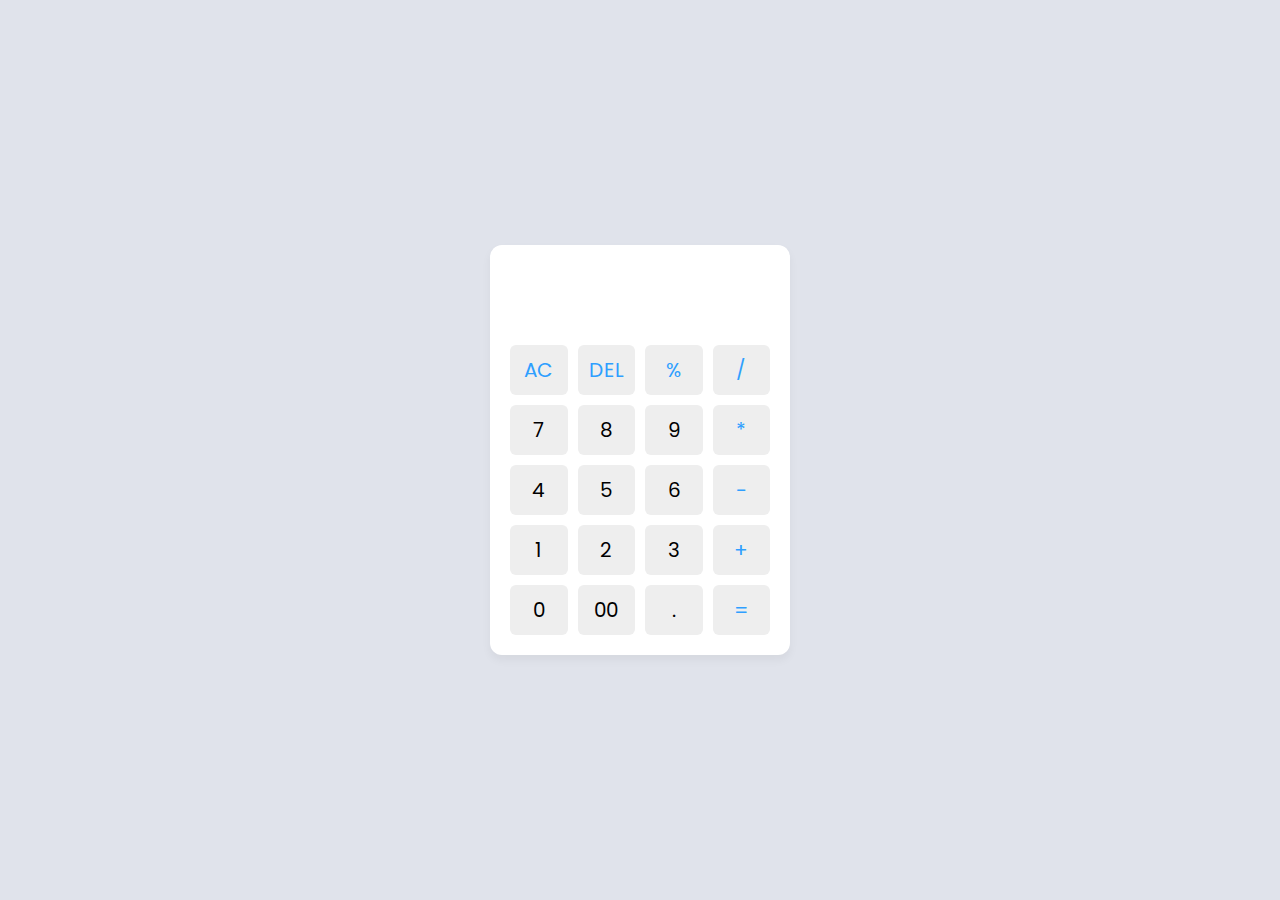
<file: calculator/index.html>
<!DOCTYPE html>
<html lang="en">
  <head>
    <meta charset="UTF-8" />
    <meta http-equiv="X-UA-Compatible" content="IE=edge" />
    <meta name="viewport" content="width=device-width, initial-scale=1.0" />
    <title>Calculator in HTML CSS & JavaScript</title>
    <link rel="stylesheet" href="style.css" />
  </head>
  <body>
    <div class="container">
      <input type="text" class="display" />

      <div class="buttons">
        <button class="operator" data-value="AC">AC</button>
        <button class="operator" data-value="DEL">DEL</button>
        <button class="operator" data-value="%">%</button>
        <button class="operator" data-value="/">/</button>

        <button data-value="7">7</button>
        <button data-value="8">8</button>
        <button data-value="9">9</button>
        <button class="operator" data-value="*">*</button>

        <button data-value="4">4</button>
        <button data-value="5">5</button>
        <button data-value="6">6</button>
        <button class="operator" data-value="-">-</button>

        <button data-value="1">1</button>
        <button data-value="2">2</button>
        <button data-value="3">3</button>
        <button class="operator" data-value="+">+</button>

        <button data-value="0">0</button>
        <button data-value="00">00</button>
        <button data-value=".">.</button>
        <button class="operator" data-value="=">=</button>
      </div>
    </div>

    <script src="script.js"></script>
  </body>
</html>
</file>
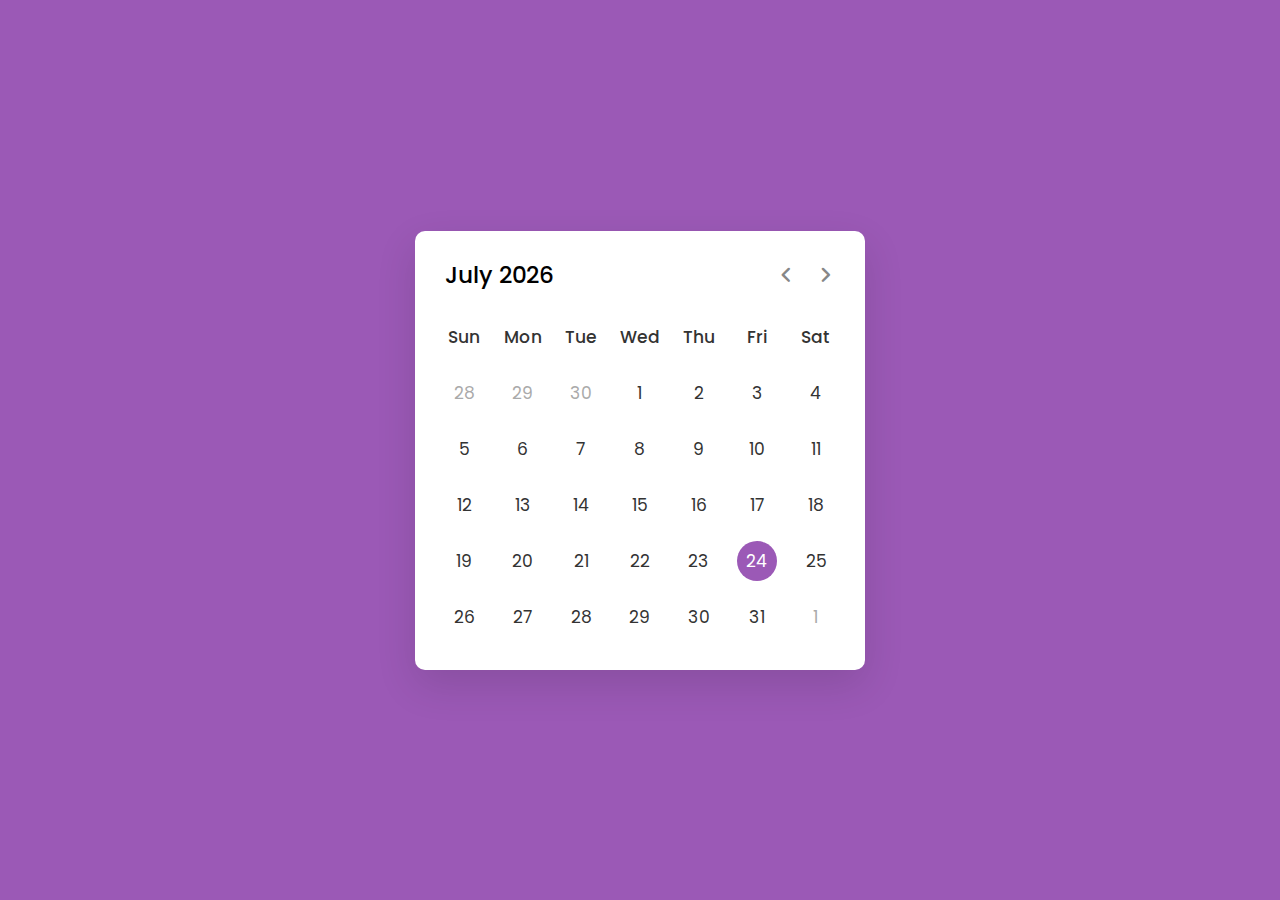
<file: calendar/index.html>
<!DOCTYPE html>
<html lang="en" dir="ltr">
  <head>
    <meta charset="utf-8">
    <title>Dynamic Calendar</title>
    <link rel="stylesheet" href="style.css">
    <meta name="viewport" content="width=device-width, initial-scale=1.0">
    <!-- Google Font Link for Icons -->
    <link rel="stylesheet" href="https://fonts.googleapis.com/css2?family=Material+Symbols+Rounded:opsz,wght,FILL,GRAD@20..48,100..700,0..1,-50..200">
    <script src="script.js" defer></script>
  </head>
  <body>
    <div class="wrapper">
      <header>
        <p class="current-date"></p>
        <div class="icons">
          <span id="prev" class="material-symbols-rounded">chevron_left</span>
          <span id="next" class="material-symbols-rounded">chevron_right</span>
        </div>
      </header>
      <div class="calendar">
        <ul class="weeks">
          <li>Sun</li>
          <li>Mon</li>
          <li>Tue</li>
          <li>Wed</li>
          <li>Thu</li>
          <li>Fri</li>
          <li>Sat</li>
        </ul>
        <ul class="days"></ul>
      </div>
    </div>
    
  </body>
</html>
</file>
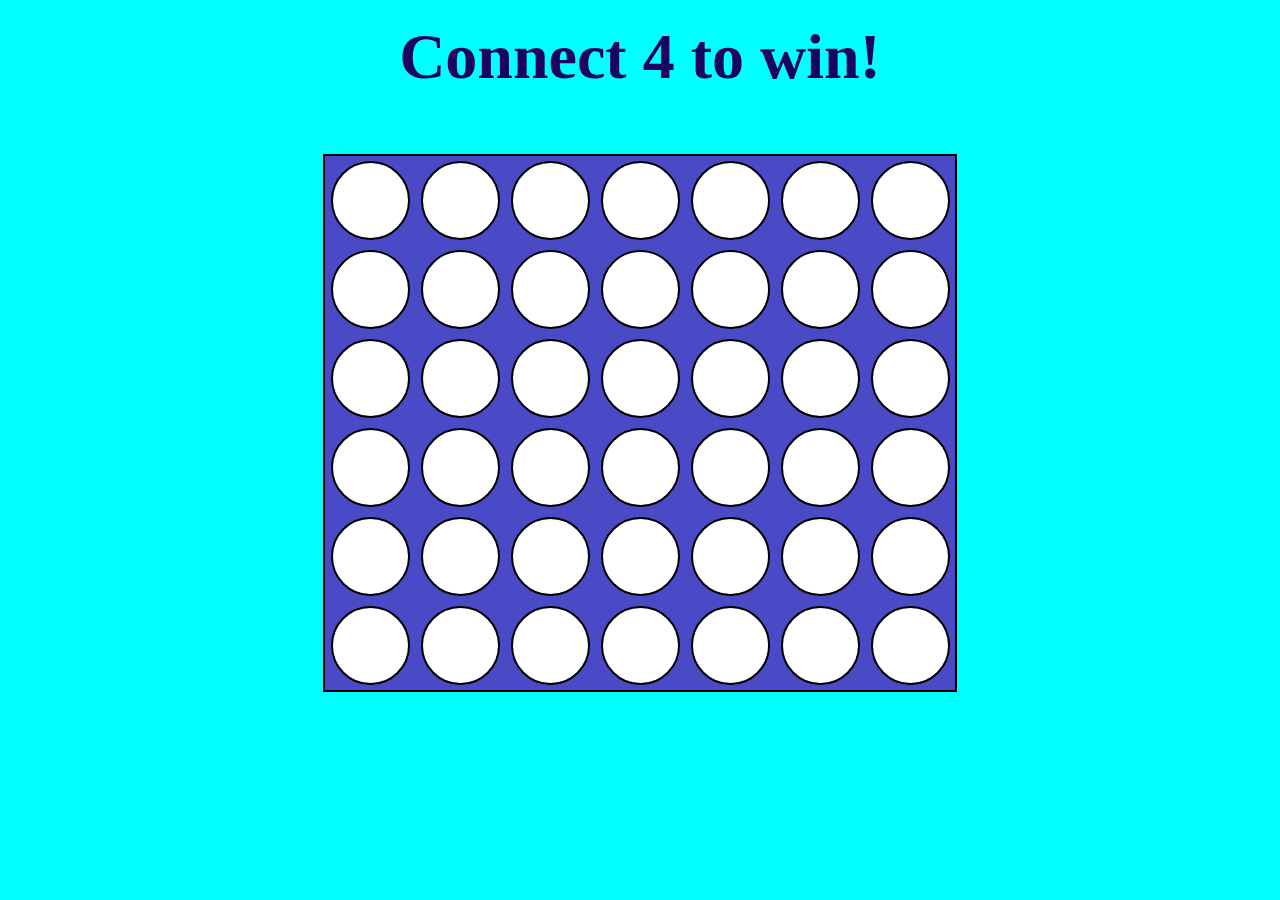
<file: connect 4/index.html>
<!DOCTYPE html>
<html lang="en">
<head>
    <meta charset="UTF-8">
    <meta http-equiv="X-UA-Compatible" content="IE=edge">
    <meta name="viewport" content="width=device-width, initial-scale=1.0">
    <title>game</title>
    <link rel="stylesheet" href="style.css">
</head>

<body>
    <h1 id="heading"> Connect 4 to win!</h1>

    <div class="board">

        <ul class="column" id="c1">
            <p id="c1r6"></p>
            <p id="c1r5"></p>
            <p id="c1r4"></p>
            <p id="c1r3"></p>
            <p id="c1r2"></p>
            <p id="c1r1"></p>
        </ul>
        <ul class="column" id="c2">
            <p id="c2r6"></p>
            <p id="c2r5"></p>
            <p id="c2r4"></p>
            <p id="c2r3"></p>
            <p id="c2r2"></p>
            <p id="c2r1"></p>
        </ul>
        <ul class="column" id="c3">
            <p id="c3r6"></p>
            <p id="c3r5"></p>
            <p id="c3r4"></p>
            <p id="c3r3"></p>
            <p id="c3r2"></p>
            <p id="c3r1"></p>
        </ul>
        <ul class="column" id="c4">
            <p id="c4r6"></p>
            <p id="c4r5"></p>
            <p id="c4r4"></p>
            <p id="c4r3"></p>
            <p id="c4r2"></p>
            <p id="c4r1"></p>
        </ul>
        <ul class="column" id="c5">
            <p id="c5r6"></p>
            <p id="c5r5"></p>
            <p id="c5r4"></p>
            <p id="c5r3"></p>
            <p id="c5r2"></p>
            <p id="c5r1"></p>
        </ul>
        <ul class="column" id="c6">
            <p id="c6r6"></p>
            <p id="c6r5"></p>
            <p id="c6r4"></p>
            <p id="c6r3"></p>
            <p id="c6r2"></p>
            <p id="c6r1"></p>
        </ul>
        <ul class="column" id="c7">
            <p id="c7r6"></p>
            <p id="c7r5"></p>
            <p id="c7r4"></p>
            <p id="c7r3"></p>
            <p id="c7r2"></p>
            <p id="c7r1"></p>
        </ul>


    </div>


</body>
<script src="./script.js"></script>

</html>
</file>
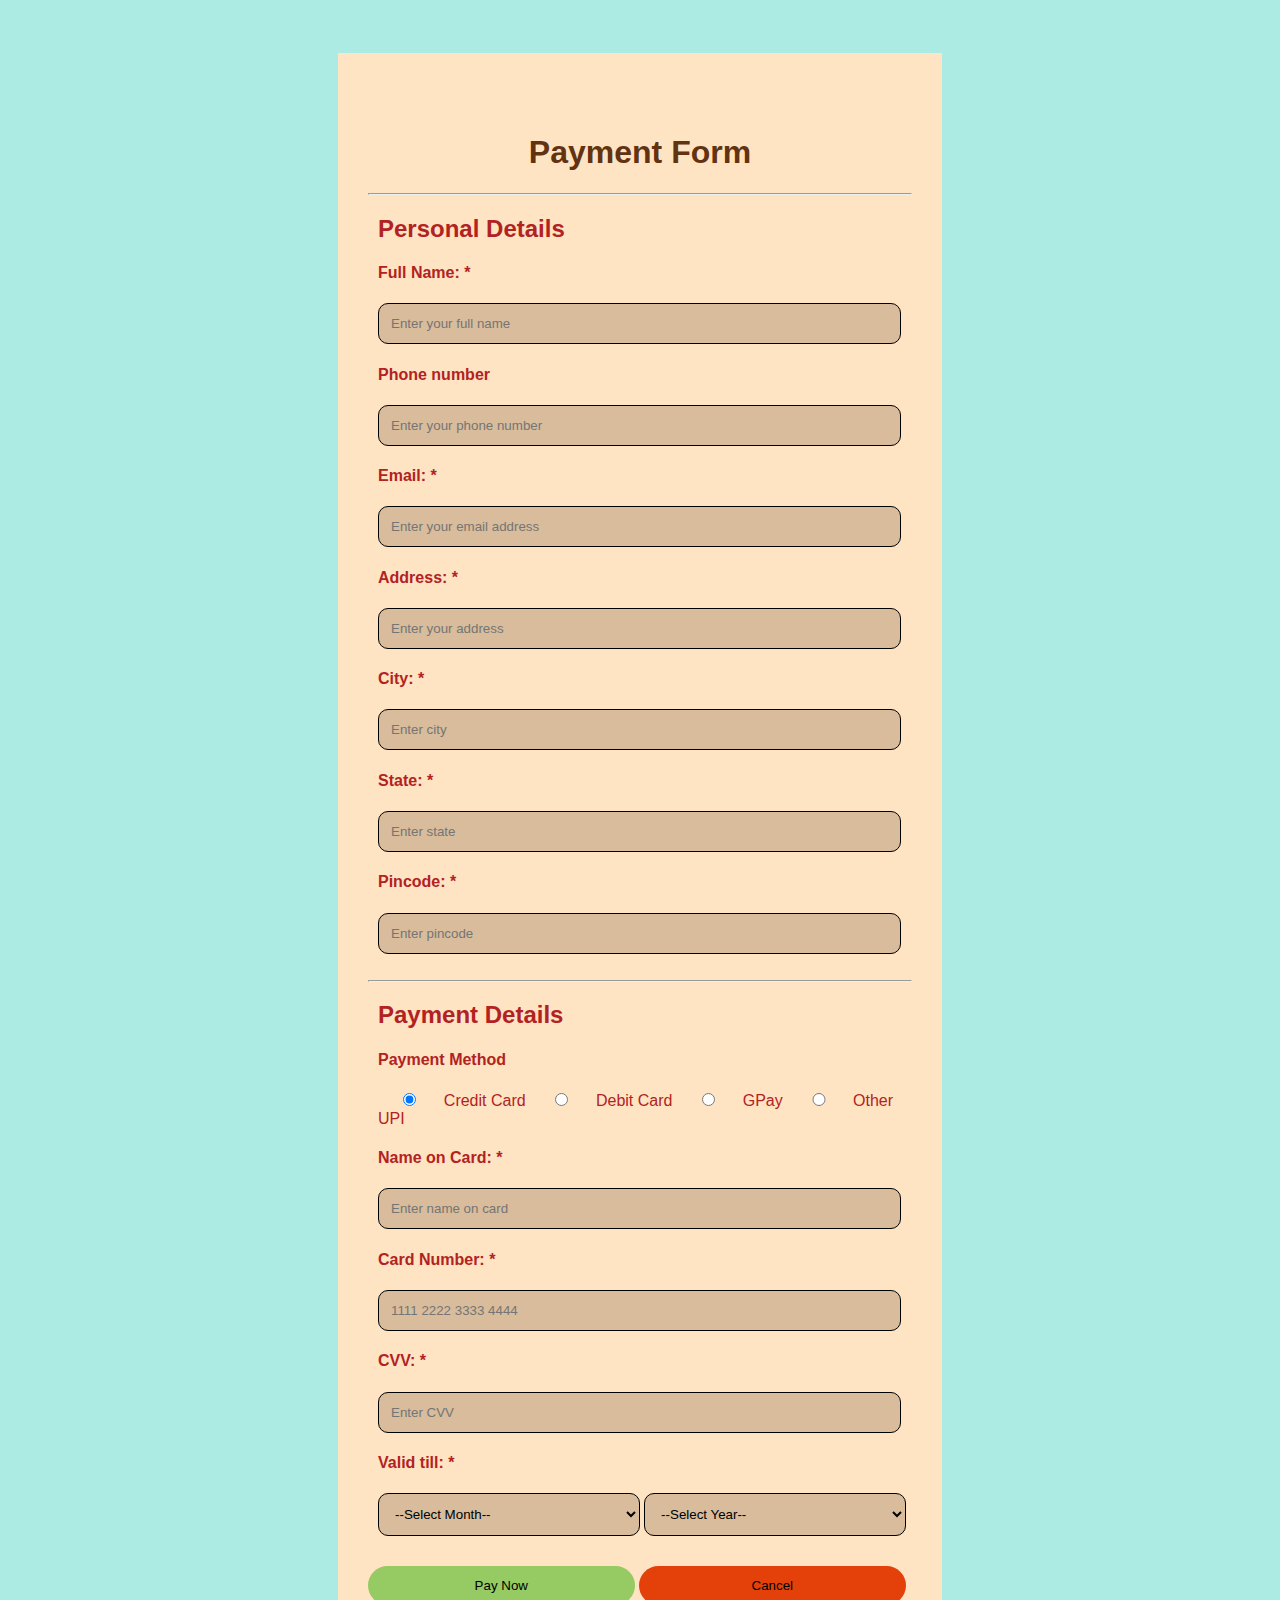
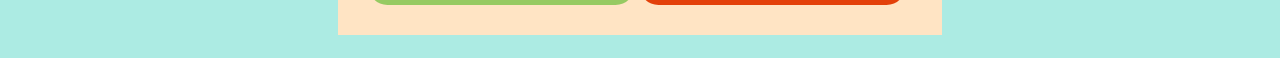
<file: Payment Form/index.html>
<!DOCTYPE html>
<html lang="en">
<head>
    <meta charset="UTF-8">
    <meta name="viewport" content="width=device-width, initial-scale=1.0">
    <title>Payment Form</title>
    <link rel="stylesheet" href="styles.css">
    <script src="script.js" defer></script>
</head>
<body>
  <div class="container">
  <h1>Payment Form</h1>
  <hr>
  <div id="personal">
    <h2>Personal Details</h2>
    <h4>Full Name: *</h4>
    <input type="text" id="name" placeholder="Enter your full name" required>
    <h4>Phone number</h4>
    <input type="number" id="number" placeholder="Enter your phone number">
    <h4>Email: *</h4>
    <input type="email" id="email" placeholder="Enter your email address" required>
    <h4>Address: *</h4>
    <input type="text" id="address" placeholder="Enter your address" required>
    <h4>City: *</h4>
    <input type="text" id="city" placeholder="Enter city" required>
    <h4>State: *</h4>
    <input type="text" id="state" placeholder="Enter state" required>
    <h4>Pincode: *</h4>
    <input type="number" id="pincode" placeholder="Enter pincode" required>
  </div>
  <br>
  <hr>
  <div id="payment">
    <h2>Payment Details</h2>
    <h4>Payment Method</h4>
    <input type="radio" name="payment" value="credit" checked> Credit Card
    <input type="radio" name="payment" value="debit"> Debit Card
    <input type="radio" name="payment" value="GPAY"> GPay
    <input type="radio" name="payment" value="UPI"> Other UPI
  </div>

  <div id="card_details">
    <h4>Name on Card: *</h4>
    <input type="text" id="card_name" placeholder="Enter name on card" required>
    <h4>Card Number: *</h4>
    <input type="number" id="cardno" placeholder="1111 2222 3333 4444">
    <h4>CVV: *</h4>
    <input type="password" id="CVV" placeholder="Enter CVV">
    <h4>Valid till: *</h4>
    <select>
      <option value="">--Select Month--</option>
      <option value="January">January</option>
      <option value="February">February</option>
      <option value="March">March</option>
      <option value="April">April</option>
      <option value="May">May</option>
      <option value="June">June</option>
      <option value="July">July</option>
      <option value="August">August</option>
      <option value="September">September</option>
      <option value="October">October</option>
      <option value="November">November</option>
      <option value="December">December</option>
    </select>
    <select>
      <option value="">--Select Year--</option>
      <option value="2025">2025</option>
      <option value="2026">2026</option>
      <option value="2027">2027</option>
      <option value="2028">2028</option>
      <option value="2029">2029</option>
      <option value="2030">2030</option>
      <option value="2031">2031</option>
      <option value="2032">2032</option>
      <option value="2033">2033</option>
      <option value="2034">2034</option>
      <option value="2035">2035</option>
    </select>
  </div>

  <div id="upi_details" style="display: none;">
    <h4>UPI ID: *</h4>
    <input type="text" id="UPI_ID" placeholder="Enter UPI ID" required>

  </div>
  <input type="submit" value="Pay Now">
  <input type="reset" value="Cancel">
</div>
</body>
</html>
</file>
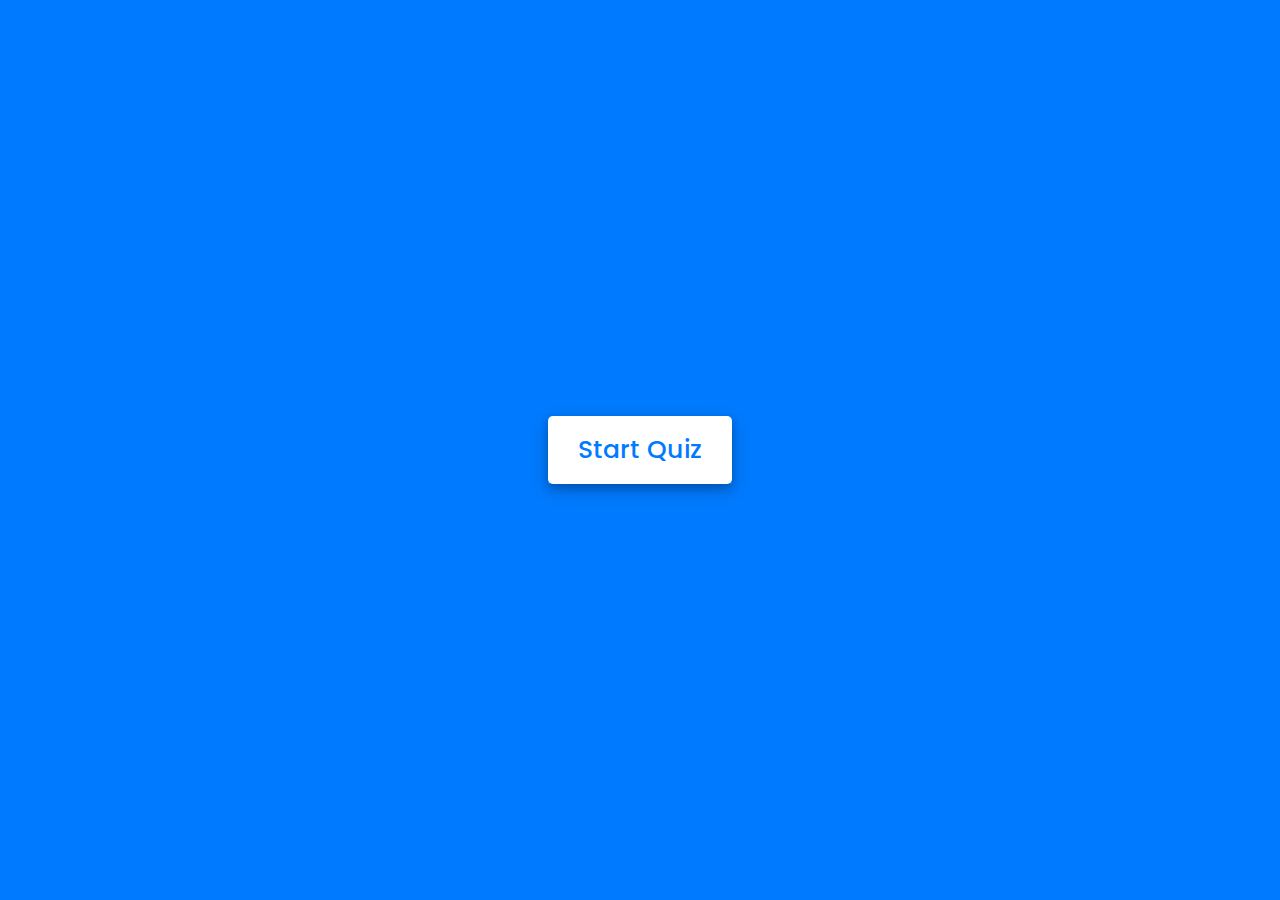
<file: quiz app/index.html>
<!DOCTYPE html>
<html lang="en">
<head>
    <meta charset="UTF-8">
    <meta name="viewport" content="width=device-width, initial-scale=1.0">
    <title>Quiz App</title>
    <link rel="stylesheet" href="style.css">
    <!-- FontAweome CDN Link for Icons-->
    <link rel="stylesheet" href="https://cdnjs.cloudflare.com/ajax/libs/font-awesome/5.15.3/css/all.min.css"/>
</head>
<body>
    <!-- start Quiz button -->
    <div class="start_btn"><button>Start Quiz</button></div>

    <!-- Info Box -->
    <div class="info_box">
        <div class="info-title"><span>Some Rules of this Quiz</span></div>
        <div class="info-list">
            <div class="info">1. You will have only <span>15 seconds</span> per each question.</div>
            <div class="info">2. Once you select your answer, it can't be undone.</div>
            <div class="info">3. You can't select any option once time goes off.</div>
            <div class="info">4. You can't exit from the Quiz while you're playing.</div>
            <div class="info">5. You'll get points on the basis of your correct answers.</div>
        </div>
        <div class="buttons">
            <button class="quit">Exit Quiz</button>
            <button class="restart">Continue</button>
        </div>
    </div>

    <!-- Quiz Box -->
    <div class="quiz_box">
        <header>
            <div class="title">Awesome Quiz Application</div>
            <div class="timer">
                <div class="time_left_txt">Time Left</div>
                <div class="timer_sec">15</div>
            </div>
            <div class="time_line"></div>
        </header>
        <section>
            <div class="que_text">
                <!-- Here I've inserted question from JavaScript -->
            </div>
            <div class="option_list">
                <!-- Here I've inserted options from JavaScript -->
            </div>
        </section>

        <!-- footer of Quiz Box -->
        <footer>
            <div class="total_que">
                <!-- Here I've inserted Question Count Number from JavaScript -->
            </div>
            <button class="next_btn">Next Que</button>
        </footer>
    </div>

    <!-- Result Box -->
    <div class="result_box">
        <div class="icon">
            <i class="fas fa-crown"></i>
        </div>
        <div class="complete_text">You've completed the Quiz!</div>
        <div class="score_text">
            <!-- Here I've inserted Score Result from JavaScript -->
        </div>
        <div class="buttons">
            <button class="restart">Replay Quiz</button>
            <button class="quit">Quit Quiz</button>
        </div>
    </div>

    <!-- Inside this JavaScript file I've inserted Questions and Options only -->
    <script src="./questions.js"></script>

    <!-- Inside this JavaScript file I've coded all Quiz Codes -->
    <script src="./script.js"></script>

</body>
</html>
</file>
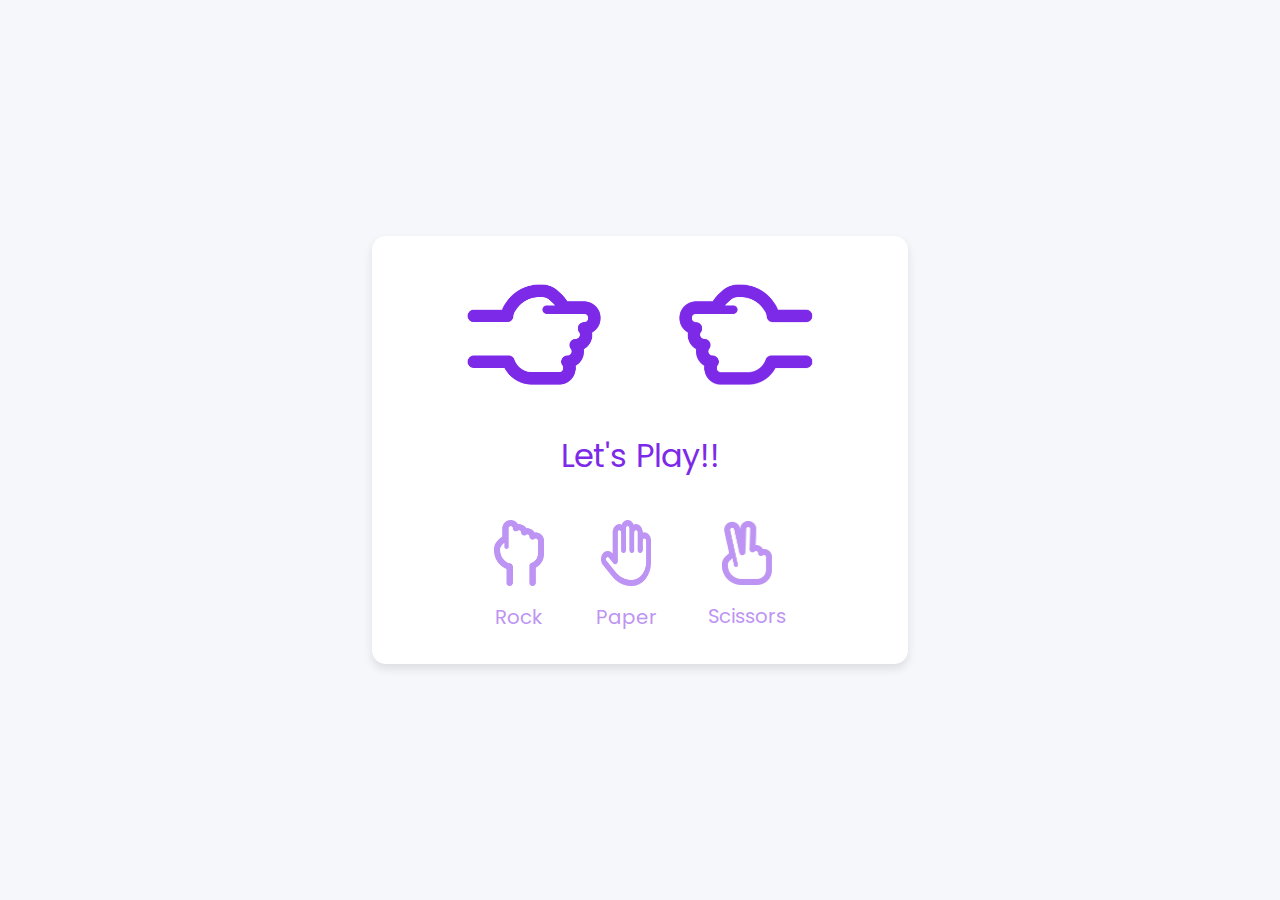
<file: rock paper sciissors/index.html>
<!DOCTYPE html>
<html lang="en">
  <head>
    <meta charset="UTF-8" />
    <meta http-equiv="X-UA-Compatible" content="IE=edge" />
    <meta name="viewport" content="width=device-width, initial-scale=1.0" />
    <title>JavaScript Game | Rock Paper Scissors</title>
    <link rel="stylesheet" href="style.css" />
  </head>
  <body>
    <section class="container">
      <div class="result_field">
        <div class="result_images">
          <span class="user_result">
            <img src="images/rock.png" alt="" />
          </span>
          <span class="cpu_result">
            <img src="images/rock.png" alt="" />
          </span>
        </div>
        <div class="result">Let's Play!!</div>
      </div>

      <div class="option_images">
        <span class="option_image">
          <img src="images/rock.png" alt="rkimg" />
          <p>Rock</p>
        </span>
        <span class="option_image">
          <img src="images/paper.png" alt="ppimg" />
          <p>Paper</p>
        </span>
        <span class="option_image">
          <img src="images/scissors.png" alt="scimg" />
          <p>Scissors</p>
        </span>
      </div>
    </section>

    <script src="script.js" defer></script>
  </body>
</html>
</file>
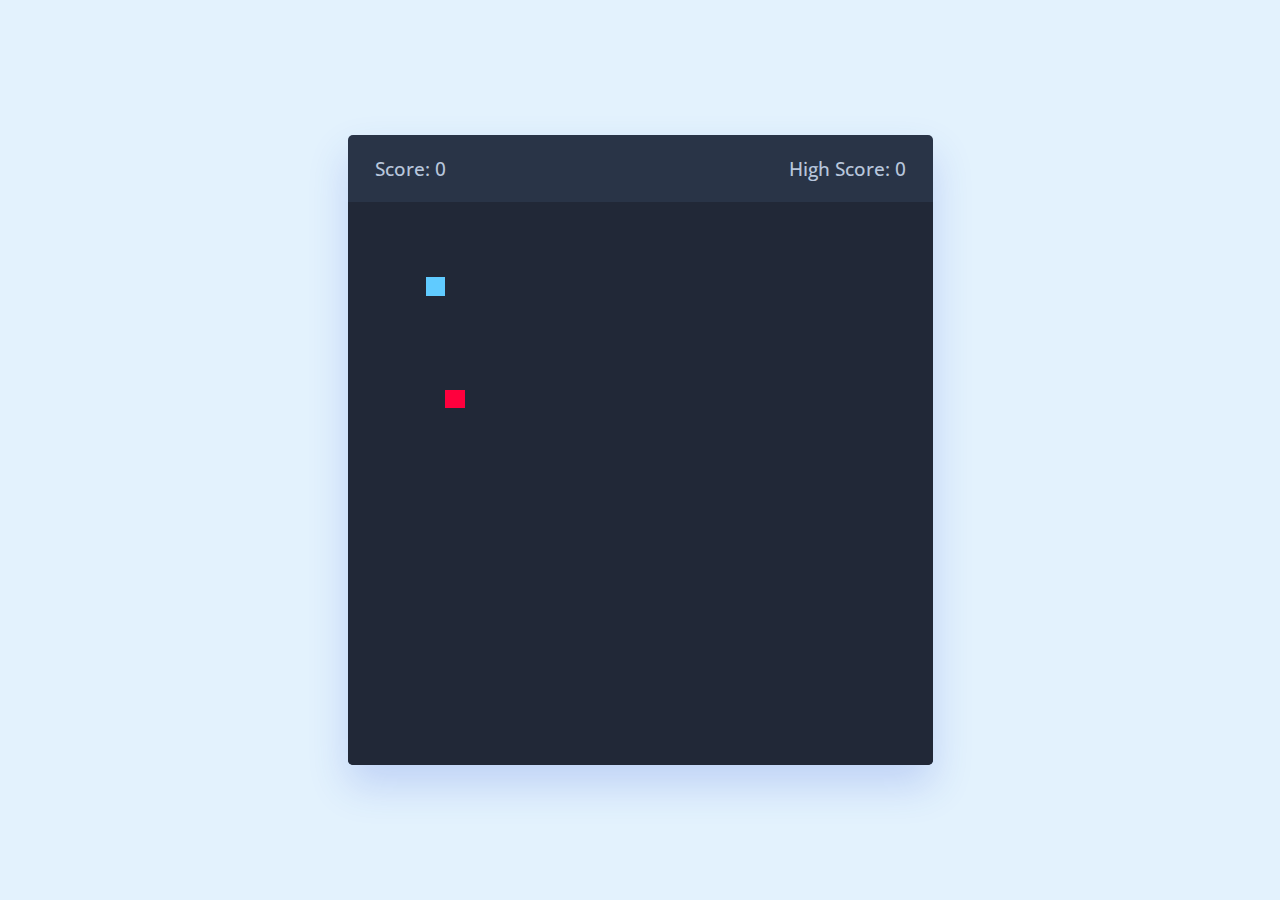
<file: snake game/index.html>
<!DOCTYPE html>
<html lang="en" dir="ltr">
  <head>
    <meta charset="utf-8">
    <title>Snake Game</title>
    <link rel="stylesheet" href="style.css">
    <meta name="viewport" content="width=device-width, initial-scale=1.0">
    <link rel="stylesheet" href="https://cdnjs.cloudflare.com/ajax/libs/font-awesome/6.3.0/css/all.min.css">
    <script src="script.js" defer></script>
  </head>
  <body>
    <div class="wrapper">
      <div class="game-details">
        <span class="score">Score: 0</span>
        <span class="high-score">High Score: 0</span>
      </div>
      <div class="play-board"></div>
      <div class="controls">
        <i data-key="ArrowLeft" class="fa-solid fa-arrow-left-long"></i>
        <i data-key="ArrowUp" class="fa-solid fa-arrow-up-long"></i>
        <i data-key="ArrowRight" class="fa-solid fa-arrow-right-long"></i>
        <i data-key="ArrowDown" class="fa-solid fa-arrow-down-long"></i>
      </div>
    </div>

  </body>
</html>
</file>
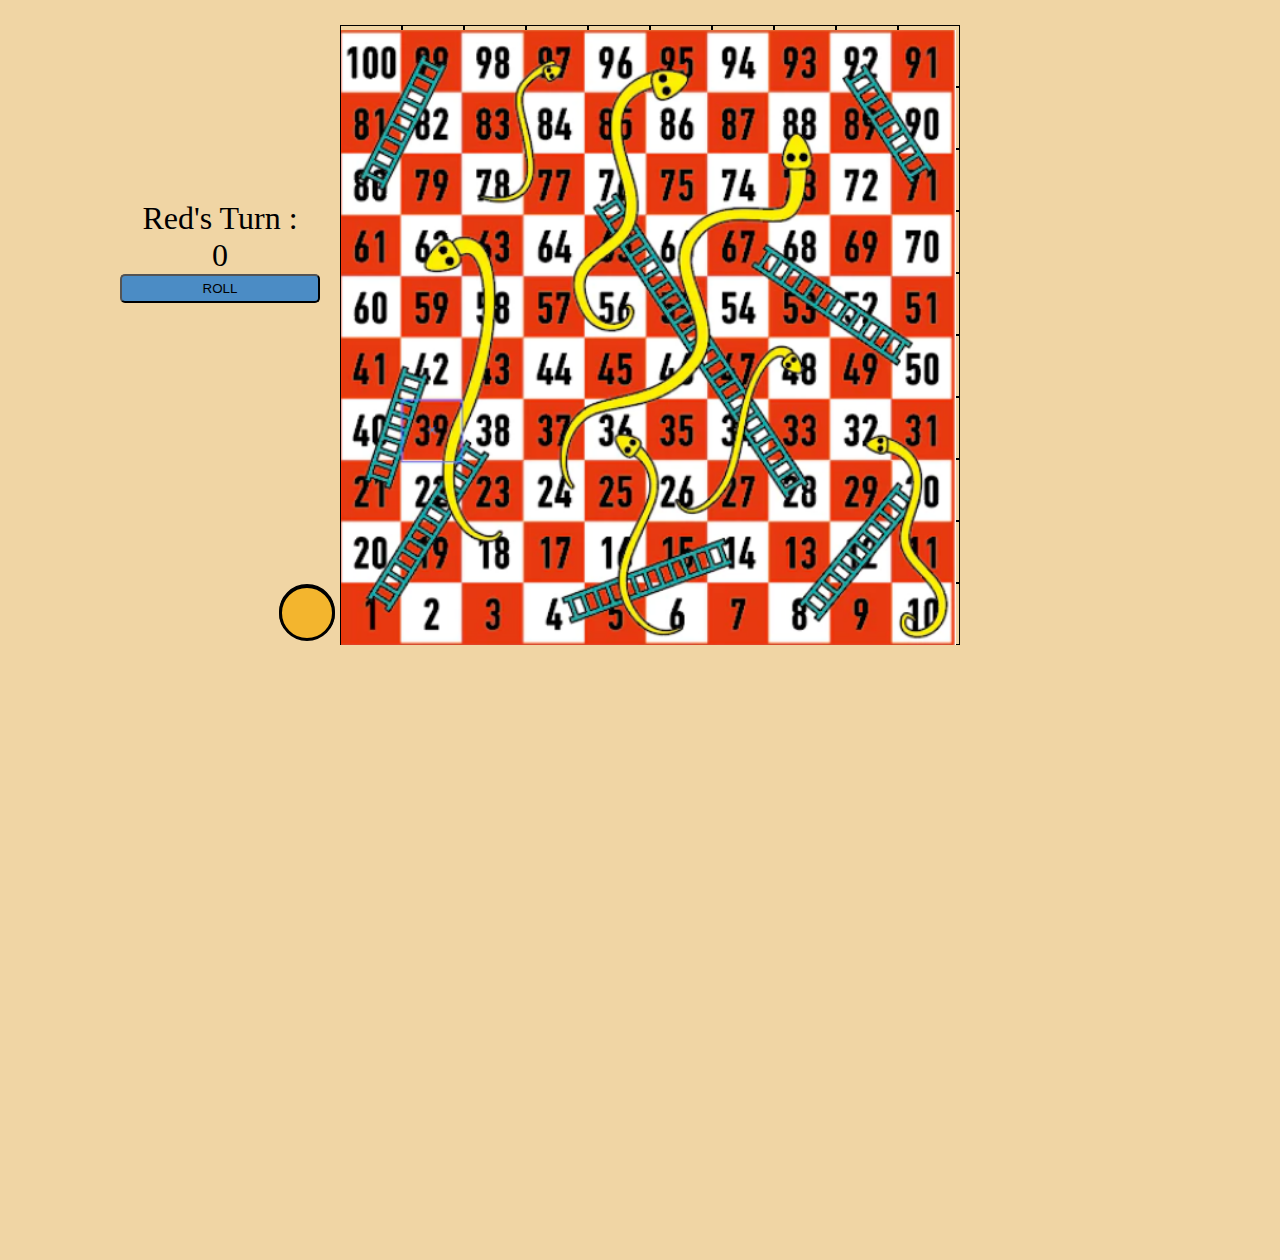
<file: snakes and ladders/index.html>
<!DOCTYPE html>
<html lang="en">

<head>
    <meta charset="UTF-8">
    <meta http-equiv="X-UA-Compatible" content="IE=edge">
    <meta name="viewport" content="width=device-width, initial-scale=1.0">
    <title>Snakes and Ladders game</title>
    <link rel="stylesheet" href="style.css">
</head>


<body>

   
    <div id="diceCont">
        <p id="tog">Red's Turn : </p>
        <p id="dice">0</p>
        <button id="diceBtn">ROLL</button>
    </div>


    <div class="cont">



        <div class="box" id="b100">


        </div>
        <div class="box" id="b99">

        </div>
        <div class="box" id="b98">

        </div>
        <div class="box" id="b97">

        </div>
        <div class="box" id="b96">

        </div>
        <div class="box" id="b95">

        </div>
        <div class="box" id="b94">

        </div>
        <div class="box" id="b93">

        </div>
        <div class="box" id="b92">

        </div>
        <div class="box" id="b91">

        </div>
        <div class="box" id="b81">

        </div>
        <div class="box" id="b82">

        </div>
        <div class="box" id="b83">

        </div>
        <div class="box" id="b84">

        </div>
        <div class="box" id="b85">

        </div>
        <div class="box" id="b86">

        </div>
        <div class="box" id="b87">

        </div>
        <div class="box" id="b88">

        </div>
        <div class="box" id="b89">

        </div>
        <div class="box" id="b90">

        </div>
        <div class="box" id="b80">

        </div>
        <div class="box" id="b79">

        </div>
        <div class="box" id="b78">

        </div>
        <div class="box" id="b77">

        </div>
        <div class="box" id="b76">

        </div>
        <div class="box" id="b75">

        </div>
        <div class="box" id="b74">

        </div>
        <div class="box" id="b73">

        </div>
        <div class="box" id="b72">

        </div>
        <div class="box" id="b71">

        </div>
        <div class="box" id="b61">

        </div>
        <div class="box" id="b62">

        </div>
        <div class="box" id="b63">

        </div>
        <div class="box" id="b64">

        </div>
        <div class="box" id="b65">

        </div>
        <div class="box" id="b66">

        </div>
        <div class="box" id="b67">

        </div>
        <div class="box" id="b68">

        </div>
        <div class="box" id="b69">

        </div>
        <div class="box" id="b70">

        </div>
        <div class="box" id="b60">

        </div>
        <div class="box" id="b59">

        </div>
        <div class="box" id="b58">

        </div>
        <div class="box" id="b57">

        </div>
        <div class="box" id="b56">

        </div>
        <div class="box" id="b55">

        </div>
        <div class="box" id="b54">

        </div>
        <div class="box" id="b53">

        </div>
        <div class="box" id="b52">

        </div>
        <div class="box" id="b51">

        </div>
        <div class="box" id="b41">

        </div>
        <div class="box" id="b42">

        </div>
        <div class="box" id="b43">

        </div>
        <div class="box" id="b44">

        </div>
        <div class="box" id="b45">

        </div>
        <div class="box" id="b46">

        </div>
        <div class="box" id="b47">

        </div>
        <div class="box" id="b48">

        </div>
        <div class="box" id="b49">

        </div>
        <div class="box" id="b50">

        </div>
        <div class="box" id="b40">

        </div>
        <div class="box" id="b39">

        </div>
        <div class="box" id="b38">

        </div>
        <div class="box" id="b37">

        </div>
        <div class="box" id="b36">

        </div>
        <div class="box" id="b35">

        </div>
        <div class="box" id="b34">

        </div>
        <div class="box" id="b33">

        </div>
        <div class="box" id="b32">

        </div>
        <div class="box" id="b31">

        </div>
        <div class="box" id="b21">

        </div>
        <div class="box" id="b22">

        </div>
        <div class="box" id="b23">

        </div>
        <div class="box" id="b24">

        </div>
        <div class="box" id="b25">

        </div>
        <div class="box" id="b26">

        </div>
        <div class="box" id="b27">

        </div>
        <div class="box" id="b28">

        </div>
        <div class="box" id="b29">

        </div>
        <div class="box" id="b30">

        </div>
        <div class="box" id="b20">

        </div>
        <div class="box" id="b19">

        </div>
        <div class="box" id="b18">

        </div>
        <div class="box" id="b17">

        </div>
        <div class="box" id="b16">

        </div>
        <div class="box" id="b15">

        </div>
        <div class="box" id="b14">

        </div>
        <div class="box" id="b13">

        </div>
        <div class="box" id="b12">

        </div>
        <div class="box" id="b11">

        </div>
        <div class="box" id="b01">

            <p id="p1"></p>
            <p id="p2"></p>

        </div>
        <div class="box" id="b02">

        </div>
        <div class="box" id="b03">

        </div>
        <div class="box" id="b04">

        </div>
        <div class="box" id="b05">

        </div>
        <div class="box" id="b06">

        </div>
        <div class="box" id="b07">

        </div>
        <div class="box" id="b08">

        </div>
        <div class="box" id="b09">

        </div>
        <div class="box" id="b10">

        </div>





    </div>

    <img src="snake ladder.png" alt="">



</body>
<script src="script.js"></script>

</html>
</file>
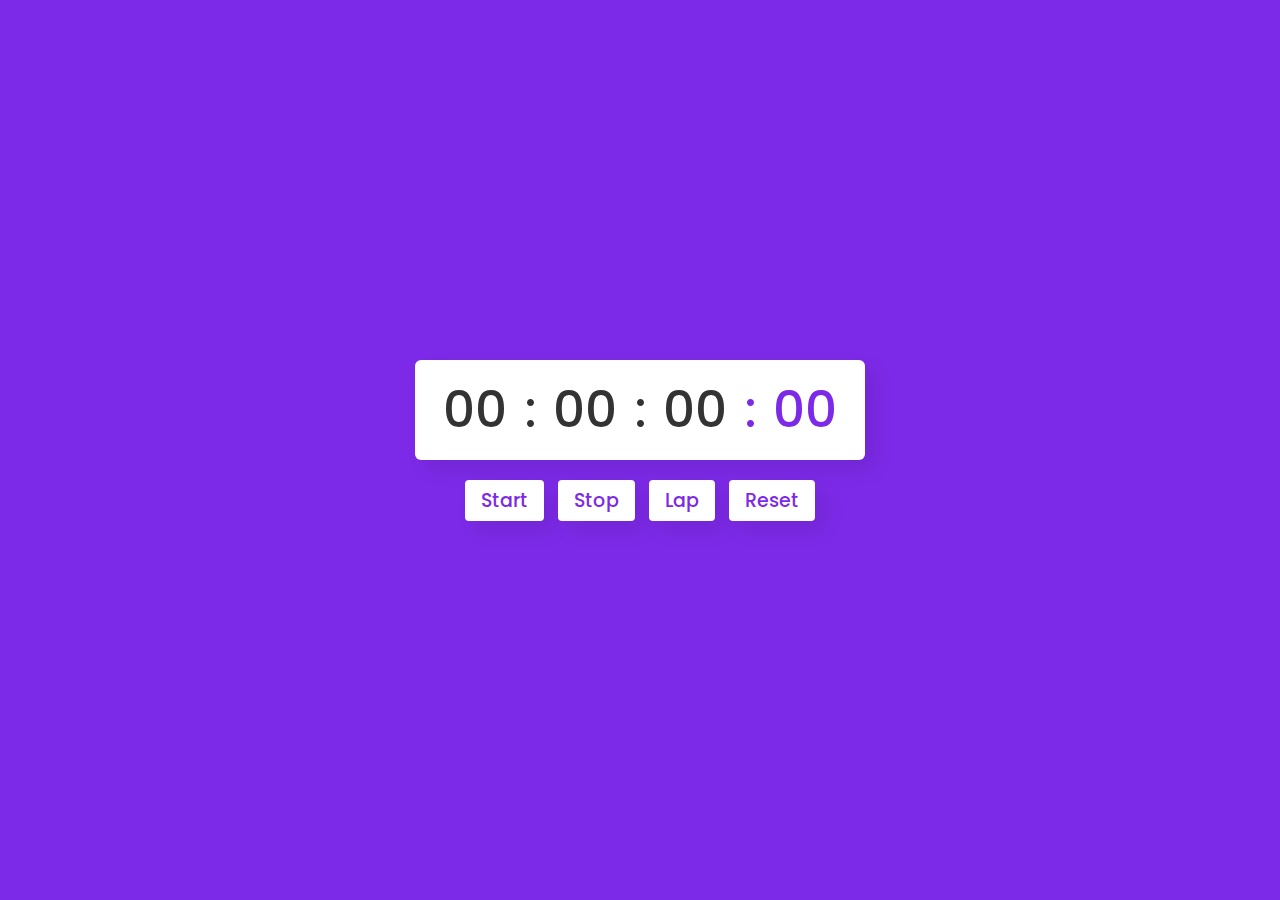
<file: stopwatch/index.html>
<!DOCTYPE html>
<html lang="en" dir="ltr">
  <head>
    <meta charset="UTF-8">
    <title> Stopwatch application</title>
    <link rel="stylesheet" href="style.css">
   </head>
<body>
  <div class="wrapper">
    <div class="time">
      <span class="hour">00</span>
      <span class="colon">:</span>
      <span class="minute">00</span>
      <span class="colon">:</span>
      <span class="second">00</span>
      <span class="colon ms-colon">:</span>
      <span class="millisecond">00</span>
    </div>
    <div class="buttons">
      <button class="start">Start</button>
      <button class="stop">Stop</button>
      <button class="lap">Lap</button>
      <button class="reset">Reset</button>
    </div>
    <ul class="laps"></ul>
  </div>

  <script src="script.js"></script>

</body>
</html>
</file>
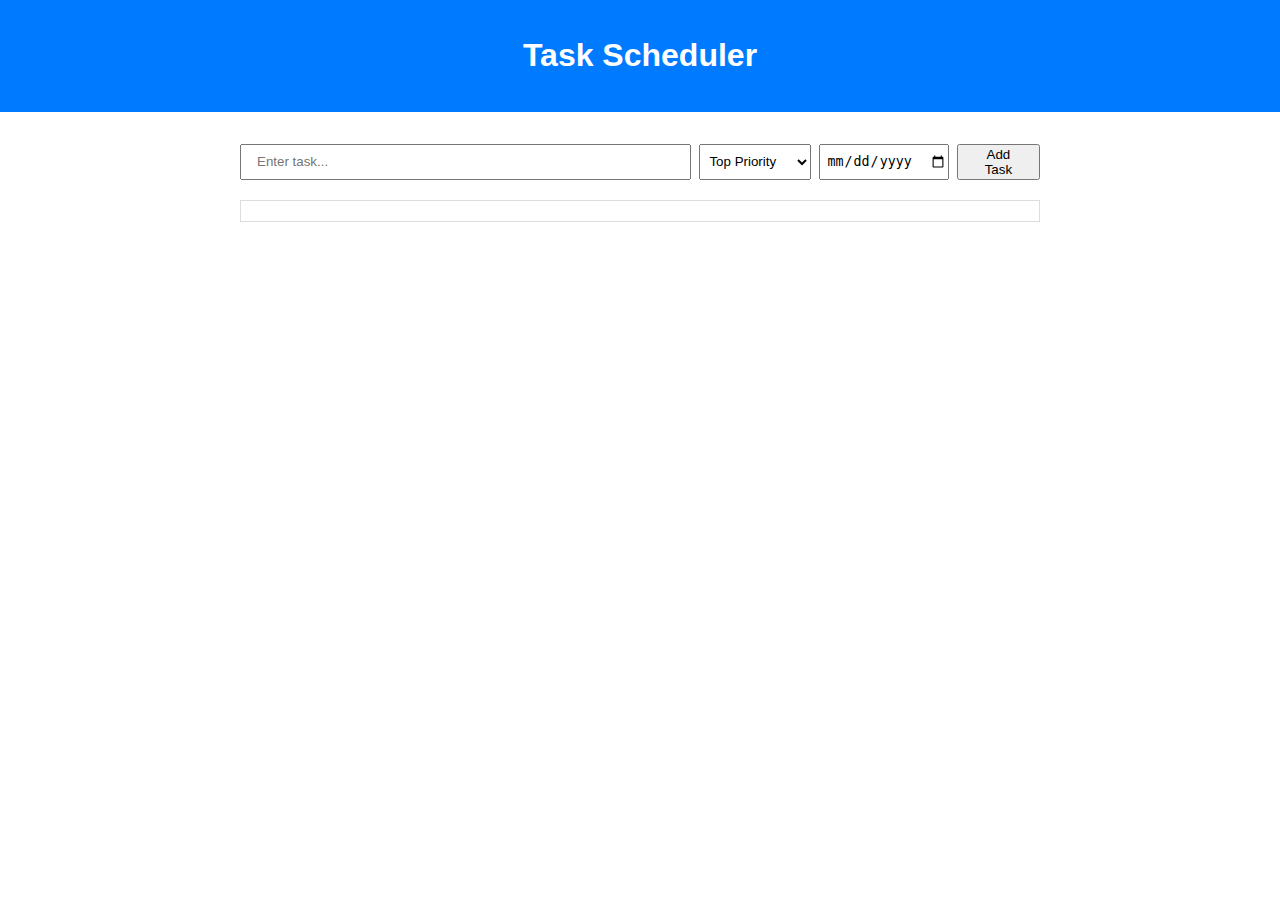
<file: Task manager/index.html>
<!DOCTYPE html>
<html lang="en">

<head>
    <meta charset="UTF-8">
    <meta name="viewport" content="width=device-width, initial-scale=1.0">
    <link rel="stylesheet" href="styles.css">
    <title>Task Scheduler</title>
</head>

<body>
    <header>
        <h1>Task Scheduler</h1>
    </header>
    <main>
        <div class="task-form">
            <input type="text" id="task" placeholder="Enter task...">
            <select id="priority">
                <option value="top">Top Priority</option>
                <option value="middle">Middle Priority</option>
                <option value="low">Less Priority</option>
            </select>
            <input type="date" id="deadline">
            <button id="add-task">Add Task</button>
        </div>
        <div class="task-list" id="task-list">
            <!-- Tasks will be added here dynamically -->
        </div>
    </main>
    <script src="logic.js"></script>
</body>

</html>
</file>
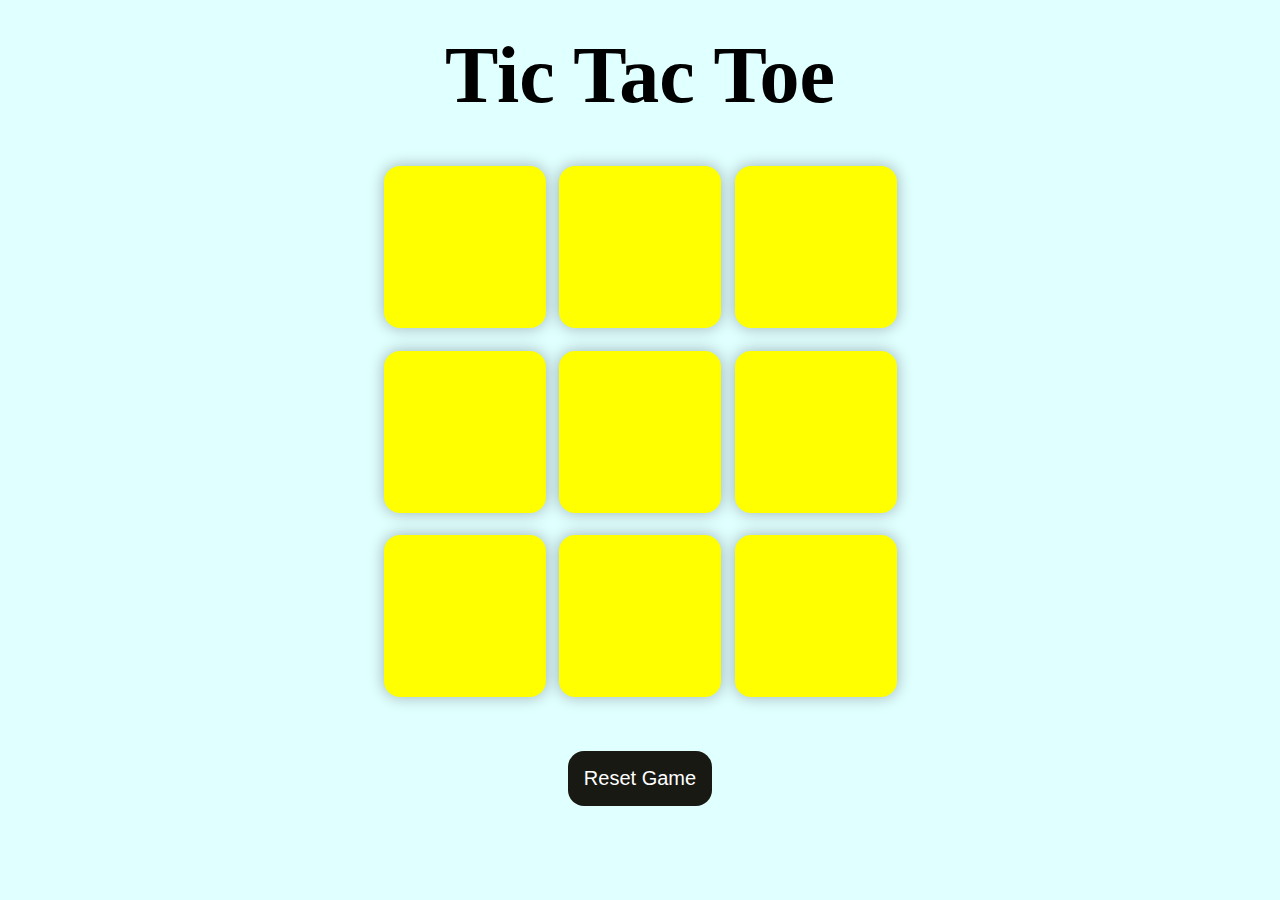
<file: tic tac toe game/index.html>
<html>
<head>
    <link rel="stylesheet" type="text/css" href="style.css">
    <title>Tic Tac Toe game</title>
</head>
<body>
    <div class="msg-container hide">
        <p id="msg">Winner</p>
        <button id="new-btn">New Game</button>
    </div>
    <main>
        <h1 id="heading">Tic Tac Toe</h1>
        <div class="container">
            <div class="game">
                <button class="box"></button>
                <button class="box"></button>
                <button class="box"></button>
                <button class="box"></button>
                <button class="box"></button>
                <button class="box"></button>
                <button class="box"></button>
                <button class="box"></button>
                <button class="box"></button>
            </div>
        </div>
        <button id="reset">Reset Game</button>
    </main>
     <script src="script.js"></script>
</body>
</html>
</file>
<file: calculator/style.css>
/* Import Google font - Poppins */
@import url("https://fonts.googleapis.com/css2?family=Poppins:wght@300;400;500;600;700&display=swap");
* {
  margin: 0;
  padding: 0;
  box-sizing: border-box;
  font-family: "Poppins", sans-serif;
}
body {
  height: 100vh;
  display: flex;
  align-items: center;
  justify-content: center;
  background: #e0e3eb;
}
.container {
  position: relative;
  max-width: 300px;
  width: 100%;
  border-radius: 12px;
  padding: 10px 20px 20px;
  background: #fff;
  box-shadow: 0 5px 10px rgba(0, 0, 0, 0.05);
}
.display {
  height: 80px;
  width: 100%;
  outline: none;
  border: none;
  text-align: right;
  margin-bottom: 10px;
  font-size: 25px;
  color: #000e1a;
  pointer-events: none;
}
.buttons {
  display: grid;
  grid-gap: 10px;
  grid-template-columns: repeat(4, 1fr);
}
.buttons button {
  padding: 10px;
  border-radius: 6px;
  border: none;
  font-size: 20px;
  cursor: pointer;
  background-color: #eee;
}
.buttons button:active {
  transform: scale(0.99);
}
.operator {
  color: #2f9fff;
}
</file>
<file: calendar/style.css>
/* Import Google font - Poppins */
@import url('https://fonts.googleapis.com/css2?family=Poppins:wght@400;500;600&display=swap');
*{
  margin: 0;
  padding: 0;
  box-sizing: border-box;
  font-family: 'Poppins', sans-serif;
}
body{
  display: flex;
  align-items: center;
  padding: 0 10px;
  justify-content: center;
  min-height: 100vh;
  background: #9B59B6;
}
.wrapper{
  width: 450px;
  background: #fff;
  border-radius: 10px;
  box-shadow: 0 15px 40px rgba(0,0,0,0.12);
}
.wrapper header{
  display: flex;
  align-items: center;
  padding: 25px 30px 10px;
  justify-content: space-between;
}
header .icons{
  display: flex;
}
header .icons span{
  height: 38px;
  width: 38px;
  margin: 0 1px;
  cursor: pointer;
  color: #878787;
  text-align: center;
  line-height: 38px;
  font-size: 1.9rem;
  user-select: none;
  border-radius: 50%;
}
.icons span:last-child{
  margin-right: -10px;
}
header .icons span:hover{
  background: #f2f2f2;
}
header .current-date{
  font-size: 1.45rem;
  font-weight: 500;
}
.calendar{
  padding: 20px;
}
.calendar ul{
  display: flex;
  flex-wrap: wrap;
  list-style: none;
  text-align: center;
}
.calendar .days{
  margin-bottom: 20px;
}
.calendar li{
  color: #333;
  width: calc(100% / 7);
  font-size: 1.07rem;
}
.calendar .weeks li{
  font-weight: 500;
  cursor: default;
}
.calendar .days li{
  z-index: 1;
  cursor: pointer;
  position: relative;
  margin-top: 30px;
}
.days li.inactive{
  color: #aaa;
}
.days li.active{
  color: #fff;
}
.days li::before{
  position: absolute;
  content: "";
  left: 50%;
  top: 50%;
  height: 40px;
  width: 40px;
  z-index: -1;
  border-radius: 50%;
  transform: translate(-50%, -50%);
}
.days li.active::before{
  background: #9B59B6;
}
.days li:not(.active):hover::before{
  background: #f2f2f2;
}
</file>
<file: connect 4/style.css>
*{
    margin: 0px;
    padding: 0px;
}
body{
    display: grid;
    place-items: center;
    background-color: aqua;
}

h1{
    text-align: center;
    font-size: 400%;
    margin: 20px 0 20px 0;
    color: #1b0461;
}
h2{
    text-align: center;
    margin-bottom: 20px;
}

.board{
    margin-top: 40px;
    align-self: center;
    display: grid;
    grid-template-columns: repeat(7,1fr);
    border: 2px solid black;
   width: 630px;
   background-color: rgb(74, 74, 198);
    
  
}

ul{
    display: grid;
    place-items: center;
    
}

ul p{
    margin: 5px;
    width: 75px;
    height: 75px;
    border: 2px solid black;
    border-radius: 100px;
    background-color: white;
}

ul:hover{
    cursor: pointer;
    background-color: rgb(98, 136, 238);
}


@media(max-width:700px){
    .board{
        width: 500px;
    }
    ul p{
        width: 55px;
        height: 55px;
        
    }
    
}
@media(max-width:520px){
    .board{
        width: 400px;
    }
    ul p{
        width: 40px;
        height: 40px;
        
    }
    
}
@media(max-width:420px){
    .board{
        width: 320px;
    }
    ul p{
        width: 30px;
        height: 30px;
        
    }
    
}
</file>
<file: Payment Form/styles.css>
*{
    box-sizing:border-box;
}
body{
    background-color: rgb(172, 235, 227);
    font-family:'Segoe UI', Tahoma, Geneva, Verdana, sans-serif;
    margin: 15px 30px;
    padding:8px;
}
.container{
    background-color: bisque;
    margin-left:300px;
    margin-right: 300px;
    margin-top: 30px;
    padding:30px;
}
h1{
    width:100%;
    text-align: center;
    color:rgb(98, 51, 17);
    padding-top: 30px;
}
h2{
    color:rgb(90, 53, 27);
}
#personal h4,h2,#personal,#payment h4,#payment,#card_details,#upi_details{
    color:firebrick;
    text-align:left;
}
#personal,#payment,#card_details,#upi_details{
    padding-left: 10px;
}
#card_details,#upi_details{
    padding-bottom: 30px;;
}
input[type="text"],input[type="number"],input[type="email"],input[type="password"]{
    width:98%;
    padding: 12px;
    border: 1px solid black;
    border-radius: 10px;
    background-color: rgb(187, 157, 125,0.577);
}
input[type="radio"]{
    width:10%;
    padding: 12px;
    border: 1px solid black;
    border-radius: 10px;
    background-color: rgba(187, 157, 125, 0.577);
}
select{
    width:49%;
    padding: 12px;
    border: 1px solid black;
    border-radius: 10px;
    background-color: rgba(187, 157, 125, 0.577);
}
input[type="submit"]{
    width:49%;
    padding:12px;
    border: none;
    border-radius: 50px;
    background-color: rgb(150, 202, 98);
    cursor:pointer;
}
input[type="reset"]{
    width:49%;
    padding:12px;
    border: none;
    border-radius: 50px;
    background-color: rgb(227, 64, 10);
    cursor:pointer;
}
input[type="submit"]:hover{
    background-color: rgb(75, 133, 17);
}
input[type="reset"]:hover{
    background-color: rgb(176, 71, 36);
}
</file>
<file: quiz app/style.css>
/* importing google fonts */
@import url('https://fonts.googleapis.com/css2?family=Poppins:wght@200;300;400;500;600;700&display=swap');
*{
    margin: 0;
    padding: 0;
    box-sizing: border-box;
    font-family: 'Poppins', sans-serif;
}

body{
    background: #007bff;
}

::selection{
    color: #fff;
    background: #007bff;
}

.start_btn,
.info_box,
.quiz_box,
.result_box{
    position: absolute;
    top: 50%;
    left: 50%;
    transform: translate(-50%, -50%);
    box-shadow: 0 4px 8px 0 rgba(0, 0, 0, 0.2), 
                0 6px 20px 0 rgba(0, 0, 0, 0.19);
}

.info_box.activeInfo,
.quiz_box.activeQuiz,
.result_box.activeResult{
    opacity: 1;
    z-index: 5;
    pointer-events: auto;
    transform: translate(-50%, -50%) scale(1);
}

.start_btn button{
    font-size: 25px;
    font-weight: 500;
    color: #007bff;
    padding: 15px 30px;
    outline: none;
    border: none;
    border-radius: 5px;
    background: #fff;
    cursor: pointer;
}

.info_box{
    width: 540px;
    background: #fff;
    border-radius: 5px;
    transform: translate(-50%, -50%) scale(0.9);
    opacity: 0;
    pointer-events: none;
    transition: all 0.3s ease;
}

.info_box .info-title{
    height: 60px;
    width: 100%;
    border-bottom: 1px solid lightgrey;
    display: flex;
    align-items: center;
    padding: 0 30px;
    border-radius: 5px 5px 0 0;
    font-size: 20px;
    font-weight: 600;
}

.info_box .info-list{
    padding: 15px 30px;
}

.info_box .info-list .info{
    margin: 5px 0;
    font-size: 17px;
}

.info_box .info-list .info span{
    font-weight: 600;
    color: #007bff;
}
.info_box .buttons{
    height: 60px;
    display: flex;
    align-items: center;
    justify-content: flex-end;
    padding: 0 30px;
    border-top: 1px solid lightgrey;
}

.info_box .buttons button{
    margin: 0 5px;
    height: 40px;
    width: 100px;
    font-size: 16px;
    font-weight: 500;
    cursor: pointer;
    border: none;
    outline: none;
    border-radius: 5px;
    border: 1px solid #007bff;
    transition: all 0.3s ease;
}

.quiz_box{
    width: 550px;
    background: #fff;
    border-radius: 5px;
    transform: translate(-50%, -50%) scale(0.9);
    opacity: 0;
    pointer-events: none;
    transition: all 0.3s ease;
}

.quiz_box header{
    position: relative;
    z-index: 2;
    height: 70px;
    padding: 0 30px;
    background: #fff;
    border-radius: 5px 5px 0 0;
    display: flex;
    align-items: center;
    justify-content: space-between;
    box-shadow: 0px 3px 5px 1px rgba(0,0,0,0.1);
}

.quiz_box header .title{
    font-size: 20px;
    font-weight: 600;
}

.quiz_box header .timer{
    color: #004085;
    background: #cce5ff;
    border: 1px solid #b8daff;
    height: 45px;
    padding: 0 8px;
    border-radius: 5px;
    display: flex;
    align-items: center;
    justify-content: space-between;
    width: 145px;
}

.quiz_box header .timer .time_left_txt{
    font-weight: 400;
    font-size: 17px;
    user-select: none;
}

.quiz_box header .timer .timer_sec{
    font-size: 18px;
    font-weight: 500;
    height: 30px;
    width: 45px;
    color: #fff;
    border-radius: 5px;
    line-height: 30px;
    text-align: center;
    background: #343a40;
    border: 1px solid #343a40;
    user-select: none;
}

.quiz_box header .time_line{
    position: absolute;
    bottom: 0px;
    left: 0px;
    height: 3px;
    background: #007bff;
}

section{
    padding: 25px 30px 20px 30px;
    background: #fff;
}

section .que_text{
    font-size: 25px;
    font-weight: 600;
}

section .option_list{
    padding: 20px 0px;
    display: block;   
}

section .option_list .option{
    background: aliceblue;
    border: 1px solid #84c5fe;
    border-radius: 5px;
    padding: 8px 15px;
    font-size: 17px;
    margin-bottom: 15px;
    cursor: pointer;
    transition: all 0.3s ease;
    display: flex;
    align-items: center;
    justify-content: space-between;
}

section .option_list .option:last-child{
    margin-bottom: 0px;
}

section .option_list .option:hover{
    color: #004085;
    background: #cce5ff;
    border: 1px solid #b8daff;
}

section .option_list .option.correct{
    color: #155724;
    background: #d4edda;
    border: 1px solid #c3e6cb;
}

section .option_list .option.incorrect{
    color: #721c24;
    background: #f8d7da;
    border: 1px solid #f5c6cb;
}

section .option_list .option.disabled{
    pointer-events: none;
}

section .option_list .option .icon{
    height: 26px;
    width: 26px;
    border: 2px solid transparent;
    border-radius: 50%;
    text-align: center;
    font-size: 13px;
    pointer-events: none;
    transition: all 0.3s ease;
    line-height: 24px;
}
.option_list .option .icon.tick{
    color: #23903c;
    border-color: #23903c;
    background: #d4edda;
}

.option_list .option .icon.cross{
    color: #a42834;
    background: #f8d7da;
    border-color: #a42834;
}

footer{
    height: 60px;
    padding: 0 30px;
    display: flex;
    align-items: center;
    justify-content: space-between;
    border-top: 1px solid lightgrey;
}

footer .total_que span{
    display: flex;
    user-select: none;
}

footer .total_que span p{
    font-weight: 500;
    padding: 0 5px;
}

footer .total_que span p:first-child{
    padding-left: 0px;
}

footer button{
    height: 40px;
    padding: 0 13px;
    font-size: 18px;
    font-weight: 400;
    cursor: pointer;
    border: none;
    outline: none;
    color: #fff;
    border-radius: 5px;
    background: #007bff;
    border: 1px solid #007bff;
    line-height: 10px;
    opacity: 0;
    pointer-events: none;
    transform: scale(0.95);
    transition: all 0.3s ease;
}

footer button:hover{
    background: #0263ca;
}

footer button.show{
    opacity: 1;
    pointer-events: auto;
    transform: scale(1);
}

.result_box{
    background: #fff;
    border-radius: 5px;
    display: flex;
    padding: 25px 30px;
    width: 450px;
    align-items: center;
    flex-direction: column;
    justify-content: center;
    transform: translate(-50%, -50%) scale(0.9);
    opacity: 0;
    pointer-events: none;
    transition: all 0.3s ease;
}

.result_box .icon{
    font-size: 100px;
    color: #007bff;
    margin-bottom: 10px;
}

.result_box .complete_text{
    font-size: 20px;
    font-weight: 500;
}

.result_box .score_text span{
    display: flex;
    margin: 10px 0;
    font-size: 18px;
    font-weight: 500;
}

.result_box .score_text span p{
    padding: 0 4px;
    font-weight: 600;
}

.result_box .buttons{
    display: flex;
    margin: 20px 0;
}

.result_box .buttons button{
    margin: 0 10px;
    height: 45px;
    padding: 0 20px;
    font-size: 18px;
    font-weight: 500;
    cursor: pointer;
    border: none;
    outline: none;
    border-radius: 5px;
    border: 1px solid #007bff;
    transition: all 0.3s ease;
}

.buttons button.restart{
    color: #fff;
    background: #007bff;
}

.buttons button.restart:hover{
    background: #0263ca;
}

.buttons button.quit{
    color: #007bff;
    background: #fff;
}

.buttons button.quit:hover{
    color: #fff;
    background: #007bff;
}
</file>
<file: rock paper sciissors/style.css>
/* Import Google font - Poppins */
@import url("https://fonts.googleapis.com/css2?family=Poppins:wght@200;300;400;500;600;700&display=swap");
* {
  margin: 0;
  padding: 0;
  box-sizing: border-box;
  font-family: "Poppins", sans-serif;
}
body {
  background-color: #8a3feb;
  height: 100vh;
  display: flex;
  align-items: center;
  justify-content: center;
  background: #f6f7fb;
}
::selection {
  color: #fff;
  background-color: #7d2ae8;
}
.container {
  padding: 2rem 7rem;
  border-radius: 14px;
  background: #fff;
  box-shadow: 0 5px 10px rgba(0, 0, 0, 0.1);
}
.result_images {
  display: flex;
  column-gap: 7rem;
}
.container.start .user_result {
  transform-origin: left;
  animation: userShake 0.7s ease infinite;
}
@keyframes userShake {
  50% {
    transform: rotate(10deg);
  }
}

.container.start .cpu_result {
  transform-origin: right;
  animation: cpuShake 0.7s ease infinite;
}
@keyframes cpuShake {
  50% {
    transform: rotate(-10deg);
  }
}
.result_images img {
  width: 100px;
}
.user_result img {
  transform: rotate(90deg);
}
.cpu_result img {
  transform: rotate(-90deg) rotateY(180deg);
}
.result {
  text-align: center;
  font-size: 2rem;
  color: #7d2ae8;
  margin-top: 1.5rem;
}

.option_image img {
  width: 50px;
}
.option_images {
  display: flex;
  align-items: center;
  margin-top: 2.5rem;
  justify-content: space-between;
}
.container.start .option_images {
  pointer-events: none;
}
.option_image {
  display: flex;
  padding-right: 10px;
  padding-left: 10px;
  flex-direction: column;
  align-items: center;
  opacity: 0.5;
  cursor: pointer;
  transition: opacity 0.3s ease;
}
.option_image:hover {
  opacity: 1;
}
.option_image.active {
  opacity: 1;
}
.option_image img {
  pointer-events: none;
}
.option_image p {
  color: #7d2ae8;
  font-size: 1.235rem;
  margin-top: 1rem;
  pointer-events: none;
}
</file>
<file: snake game/style.css>
/* Import Google font */
@import url('https://fonts.googleapis.com/css2?family=Open+Sans:wght@400;500;600;700&display=swap');
* {
  margin: 0;
  padding: 0;
  box-sizing: border-box;
  font-family: 'Open Sans', sans-serif;
}
body {
  display: flex;
  align-items: center;
  justify-content: center;
  min-height: 100vh;
  background: #E3F2FD;
}
.wrapper {
  width: 65vmin;
  height: 70vmin;
  display: flex;
  overflow: hidden;
  flex-direction: column;
  justify-content: center;
  border-radius: 5px;
  background: #293447;
  box-shadow: 0 20px 40px rgba(52, 87, 220, 0.2);
}
.game-details {
  color: #B8C6DC;
  font-weight: 500;
  font-size: 1.2rem;
  padding: 20px 27px;
  display: flex;
  justify-content: space-between;
}
.play-board {
  height: 100%;
  width: 100%;
  display: grid;
  background: #212837;
  grid-template: repeat(30, 1fr) / repeat(30, 1fr);
}
.play-board .food {
  background: #FF003D;
}
.play-board .head {
  background: #60CBFF;
}

.controls {
  display: none;
  justify-content: space-between;
}
.controls i {
  padding: 25px 0;
  text-align: center;
  font-size: 1.3rem;
  color: #B8C6DC;
  width: calc(100% / 4);
  cursor: pointer;
  border-right: 1px solid #171B26;
}

@media screen and (max-width: 800px) {
  .wrapper {
    width: 90vmin;
    height: 115vmin;
  }
  .game-details {
    font-size: 1rem;
    padding: 15px 27px;
  }
  .controls {
    display: flex;
  }
  .controls i {
    padding: 15px 0;
    font-size: 1rem;
  }
}
</file>
<file: snakes and ladders/style.css>
* {
  margin: 0;
  padding: 0;
}

body {
  display: grid;
  place-items: center;
  overflow: hidden;
  background-color: rgb(240, 213, 164);
}

.cont {
  display: grid;
  width: 600px;
  grid-template-columns: repeat(10, 1fr);
  margin: 25px 0 0px 0;
}

.cont div {
  width: 60px;
  height: 60px;
  border: 0.2px solid black;
}

#p1,
#p2 {
  width: 50px;
  height: 50px;
  border-radius: 100px;
  background-color: rgb(236, 82, 82);
  position: relative;
  border: 3px solid black;

  /* position: absolute; */
}

#p1 {
  position: relative;
  top: 0px;
  transition: all linear 0.5s;
  /* top: 0; */
  left: -62px;
  z-index: 2;
}

#p2 {
  z-index: 2;
  position: relative;
  top: -55px;
  left: -62px;
  transition: all linear 0.5s;
  background-color: rgb(243, 181, 46);
}

img {
  position: relative;
  top: -615px;
  left: 8px;
  /* z-index: -1; */
  margin: 0;
  width: 615px;
  height: 615px;
}
#diceCont {
  display: grid;
  place-items: center;
  position: absolute;
  top: 200px;
  left: 120px;
  font-size: 2rem;
  z-index: 99;
}
#diceBtn {
  z-index: 99;
  padding: 5px;
  cursor: pointer;
  background-color: rgb(75, 140, 197);
  border-radius: 5px;
  width: 200px;
}

@media (max-width: 1250px) {
  
  #diceCont {
    display: flex;
    place-items: none;
    top: 92vh;
    left: 36vw;
    border: 2px solid red;
  }
  #diceBtn {
    width: 200px;
    margin-left: 20px;
  }
}
@media (max-width: 1250px) {
  
  #diceCont {
    display: flex;
    place-items: none;
    top: 99vh;
    left: 10vw;
    /* border: 2px solid red; */
  }
  #diceBtn {
    width: 200px;
    margin-left: 20px;
  }
}
</file>
<file: stopwatch/style.css>
/* Google fonts import link */
@import url('https://fonts.googleapis.com/css2?family=Poppins:wght@200;300;400;500;600;700&display=swap');
*{
  margin: 0;
  padding: 0;
  box-sizing: border-box;
  font-family: 'Poppins',sans-serif;
}
body{
  height: 100vh;
  display: flex;
  align-items: center;
  justify-content: center;
  background: #7D2Ae8;
}
.wrapper{
  user-select: none;
}
.wrapper .time{
  height: 100px;
  background: #fff;
  display: flex;
  align-items: center;
  justify-content: center;
  border-radius: 6px;
  box-shadow: 10px 10px 20px rgba(0,0,0,0.09);
  padding: 0 10px;
}
.wrapper .time span{
  width: 100px;
  text-align: center;
  font-size: 50px;
  font-weight: 500;
  color: #333;
}
.time span.colon{
  width: 10px;
}
.time span.ms-colon,
.time span.millisecond{
  color: #7D2Ae8;
}
.wrapper .buttons{
  text-align: center;
  margin-top: 20px;
}
.buttons button{
  padding: 6px 16px;
  outline: none;
  border: none;
  margin: 0 5px;
  color: #7D2Ae8;
  background: #fff;
  font-size: 19px;
  font-weight: 500;
  border-radius: 4px;
  cursor: pointer;
  box-shadow: 10px 10px 20px rgba(0,0,0,0.09);
}
.buttons button.active,
.buttons button.stopActive{
  pointer-events: none;
  opacity: 0.7;
}
.laps {
    margin-top: 20px;
    padding: 0;
    list-style: none;
    max-height: 150px;
    overflow-y: auto;
}
  
.laps li {
    background: #fff;
    color: #7D2Ae8;
    padding: 5px 10px;
    margin: 5px 0;
    border-radius: 4px;
    box-shadow: 2px 2px 5px rgba(0,0,0,0.1);
}
</file>
<file: Task manager/styles.css>
body {
    font-family: Arial, sans-serif;
    margin: 0;
    padding: 0;
}

header {
    background-color: #007bff;
    color: white;
    text-align: center;
    padding: 1rem 0;
}

main {
    max-width: 800px;
    margin: 0 auto;
    padding: 2rem;
}

.task-form {
    display:flex;
    gap: 8px;
    margin-bottom: 20px;
}

#task{
    width: 300px;
    padding-right:140px;
    padding-left: 15px;
    padding-top: 7px;
    padding-bottom:7px;
}

#priority{
    padding-left: 5px;
}

#deadline{
    padding-left: 5px;
}

#add-task{
    padding-left: 13px;
    padding-right: 13px;
}
.task-list {
    border: 1px solid #ddd;
    padding: 10px;
    display: flex;
    flex-direction: column;
    gap: 10px;
}

.task {
    display: grid;
    grid-template-columns: 2fr 1.5fr 2fr 1fr 1fr; /* Adjust width ratio as needed */
    align-items: center;
    gap: 10px;
    padding: 10px;
    border: 1px solid #ccc;
    border-radius: 5px;
}

.task-content {
    display: contents; /* Ensures grid items align properly */
    text-decoration: none;
}

.task .mark-done {
    background-color: #28a745;
    color: white;
    border: none;
    border-radius: 3px;
    cursor: pointer;
    margin: 10px;
    padding-top: 3px;
    padding-bottom: 3px;
}

.task .delete-task {
    background-color: #dc3545;
    color: white;
    border: none;
    border-radius: 3px;
    cursor: pointer;
    padding-left: 15px;
    padding-right: 15px;
    padding-top: 3px;
    padding-bottom: 3px;
    margin: 10px;
}

.task.done .task-text,
.task.done .priority-text,
.task.done .deadline-text{
    text-decoration: none;
     opacity: 0.6;
    font-family: Arial, sans-serif;
    margin: 0;
    padding: 0;
}
    
header {
    background-color: #007bff;
    color: white;
    text-align: center;
    padding: 1rem 0;
}
    
main {
    max-width: 800px;
    margin: 0 auto;
    padding: 2rem;
}
 
.task-form {
    display: flex;
    gap: 8px;
    margin-bottom: 20px;
}
  
.task-list {
    border: 1px solid #ddd;
    padding: 10px;
    display: flex;
    flex-direction: column;
     gap: 10px;
}
  
.task {
    display: grid;
    grid-template-columns: 2fr 1.5fr 2fr 1fr 1fr; /* Adjust width ratio as needed */
    align-items: center;
    gap: 10px;
    padding: 10px;
    border: 1px solid #ccc;
    border-radius: 5px;
}
    
/* Ensures only task details (not buttons) are affected */
.task-content {
    display: contents;
}
    
.task.done .task-text,
.task.done .priority-text,
.task.done .deadline-text {
    text-decoration: line-through;
    opacity: 0.6;
}
    
/* Ensure buttons are not affected */
.task .mark-done {
    background-color: #28a745;
    color: white;
    border: none;
    border-radius: 3px;
    cursor: pointer;
    margin: 10px;
    padding: 3px 10px;
}
    
.task .delete-task {
    background-color: #dc3545;
    color: white;
    border: none;
    border-radius: 3px;
    cursor: pointer;
    margin: 10px;
    padding: 3px 15px;
}
</file>
<file: tic tac toe game/style.css>
* {
    margin: 0;
    padding: 0;
}
body {
    background-color: lightcyan;
    text-align: center;
}
.container {
    height: 70vh;
    display: flex;
    justify-content: center;
    align-items: center;
}
.game {
    height: 60vmin;
    width: 60vmin;
    display: flex;
    flex-wrap: wrap;
    gap: 1.5vmin;
    justify-content: center;
}

#heading {
    padding-top: 30px;
    font-size:500%;   
}

.box {
    height: 18vmin;
    width: 18vmin;
    border-radius: 1rem;
    border: none;
    box-shadow: 0 0 1rem rgba(0,0,0,0.3);
    font-size: 8vmin;
    color: red;
    background-color: yellow;
}
#reset {
    padding: 1rem;
    font-size: 1.25rem;
    background: #191913;
    color: white;
    border-radius: 1rem;
    border: none;
}
.box:hover {
    background-color: chocolate;
}
#new-btn {
    padding: 1rem;
    font-size: 1.25rem;
    background: #191913;
    color: white;
    border-radius: 1rem;
    border: none;
}
#msg {
    font-size: 8vmin;
}
.msg-container {
    height: 20vmin;
}
.hide {
    display: none;
}
</file>
